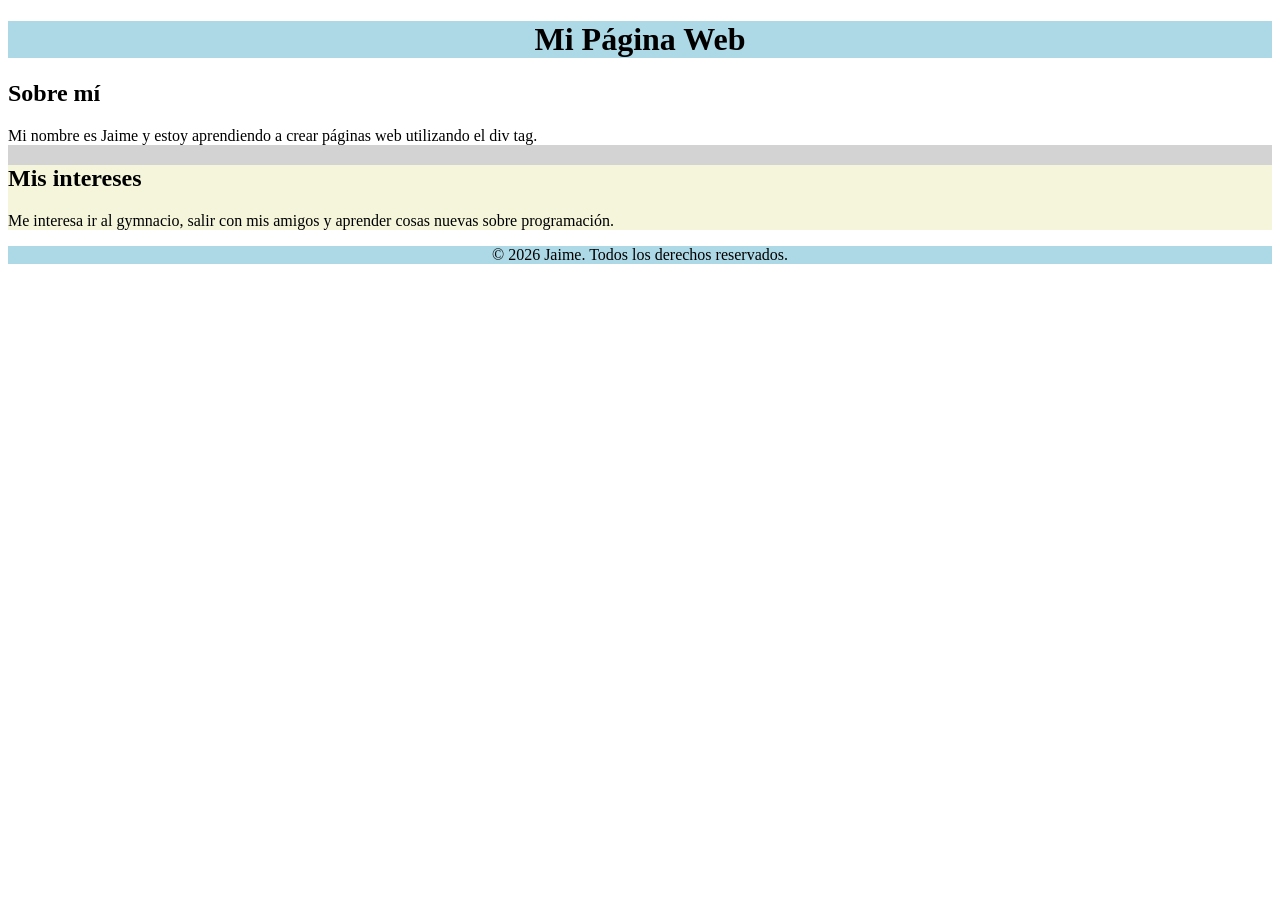
<file: Actividad2Jaime/index.html>
<!DOCTYPE html>
<html lang="es">

<head>
    <meta charset="UTF-8">
    <title>Encabezados y div tag</title>
</head>
<body>
    <!-- Encabezado de la página -->
    <div class="header" style="background-color: lightblue; text-align: center;">
        <h1>Mi Página Web</h1>
    </div>
    <!-- Área de contenido principal -->
    <div class="content" style="background-color: lightgray;">
        <!-- Primera sección -->
        <div style="background-color: white;">
            <h2>Sobre mí</h2>
            <p>
                Mi nombre es Jaime y estoy aprendiendo a crear páginas web
                utilizando el div tag.
            </p>
        </div>
        <!-- Segunda sección -->
        <div style="background-color: beige;">
            <h2>Mis intereses</h2>
            <p>
                Me interesa ir al gymnacio, salir con mis amigos y aprender
                cosas nuevas sobre programación.
            </p>
        </div>
    </div>
    <!-- Pie de página -->
    <div class="footer" style="background-color: lightblue; text-align: center;">
        <p>&copy; 2026 Jaime. Todos los derechos reservados.</p> <!-- Aprendi hacer el copyright logo jaja -->
    </div>
</body>
</html>
</file>
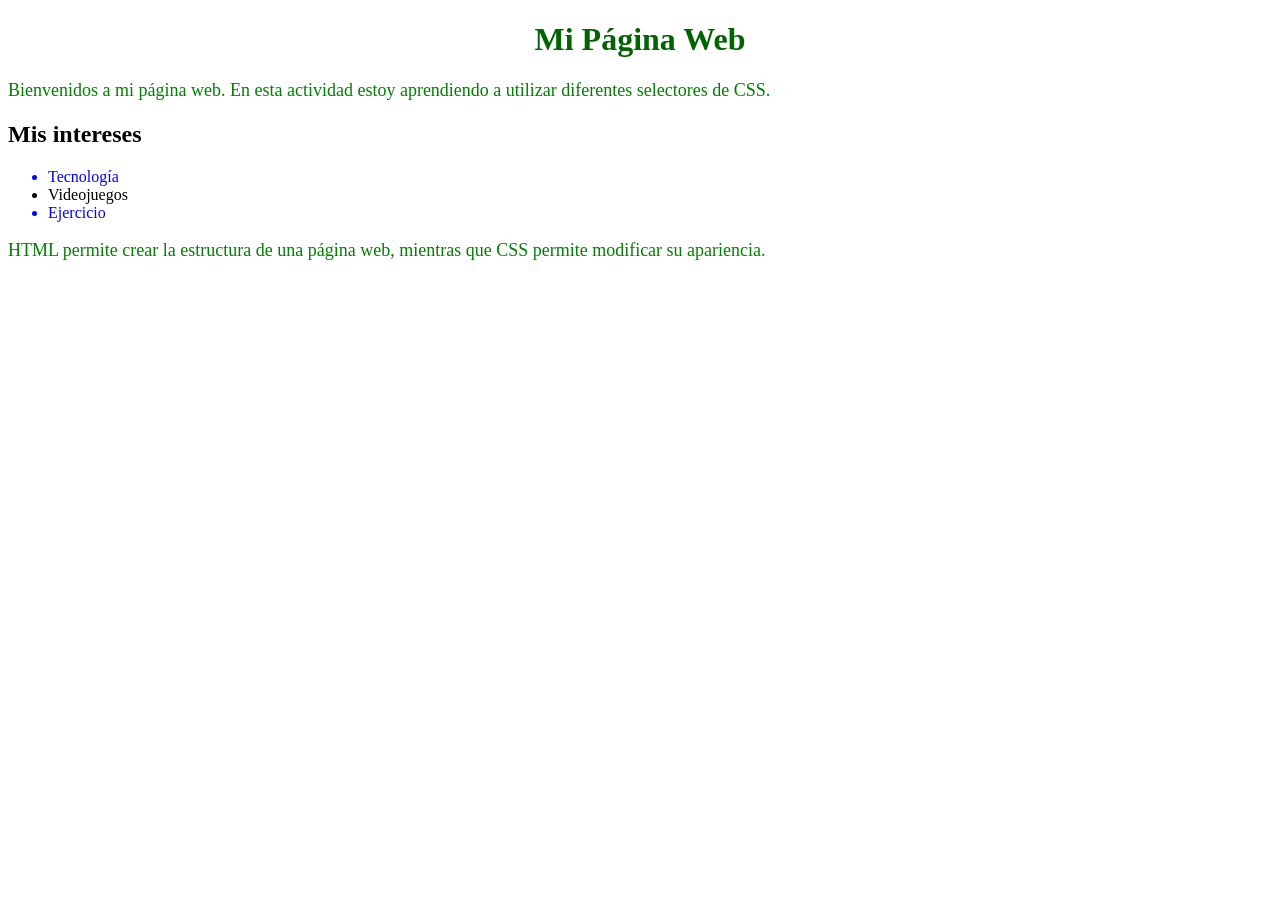
<file: Actividad3Jaime/index.html>
<!DOCTYPE html>
<html lang="es">

<head>
    <meta charset="UTF-8">
    <title>Actividad de CSS</title>
    <!-- Enlace al archivo CSS externo -->
    <link rel="stylesheet" href="style.css">
</head>
<body>
    <!-- Título principal con un ID -->
    <h1 id="titulo-principal">Mi Página Web</h1>
    <!-- Párrafo -->
    <p>
        Bienvenidos a mi página web. En esta actividad estoy aprendiendo
        a utilizar diferentes selectores de CSS.
    </p>
    <!-- Lista desordenada -->
    <h2>Mis intereses</h2>
    <ul>
        <li class="destacado">Tecnología</li>
        <li>Videojuegos</li>
        <li class="destacado">Ejercicio</li>
    </ul>
    <!-- Segundo párrafo -->
    <p>
        HTML permite crear la estructura de una página web, mientras que
        CSS permite modificar su apariencia.
    </p>
</body>
</html>
</file>
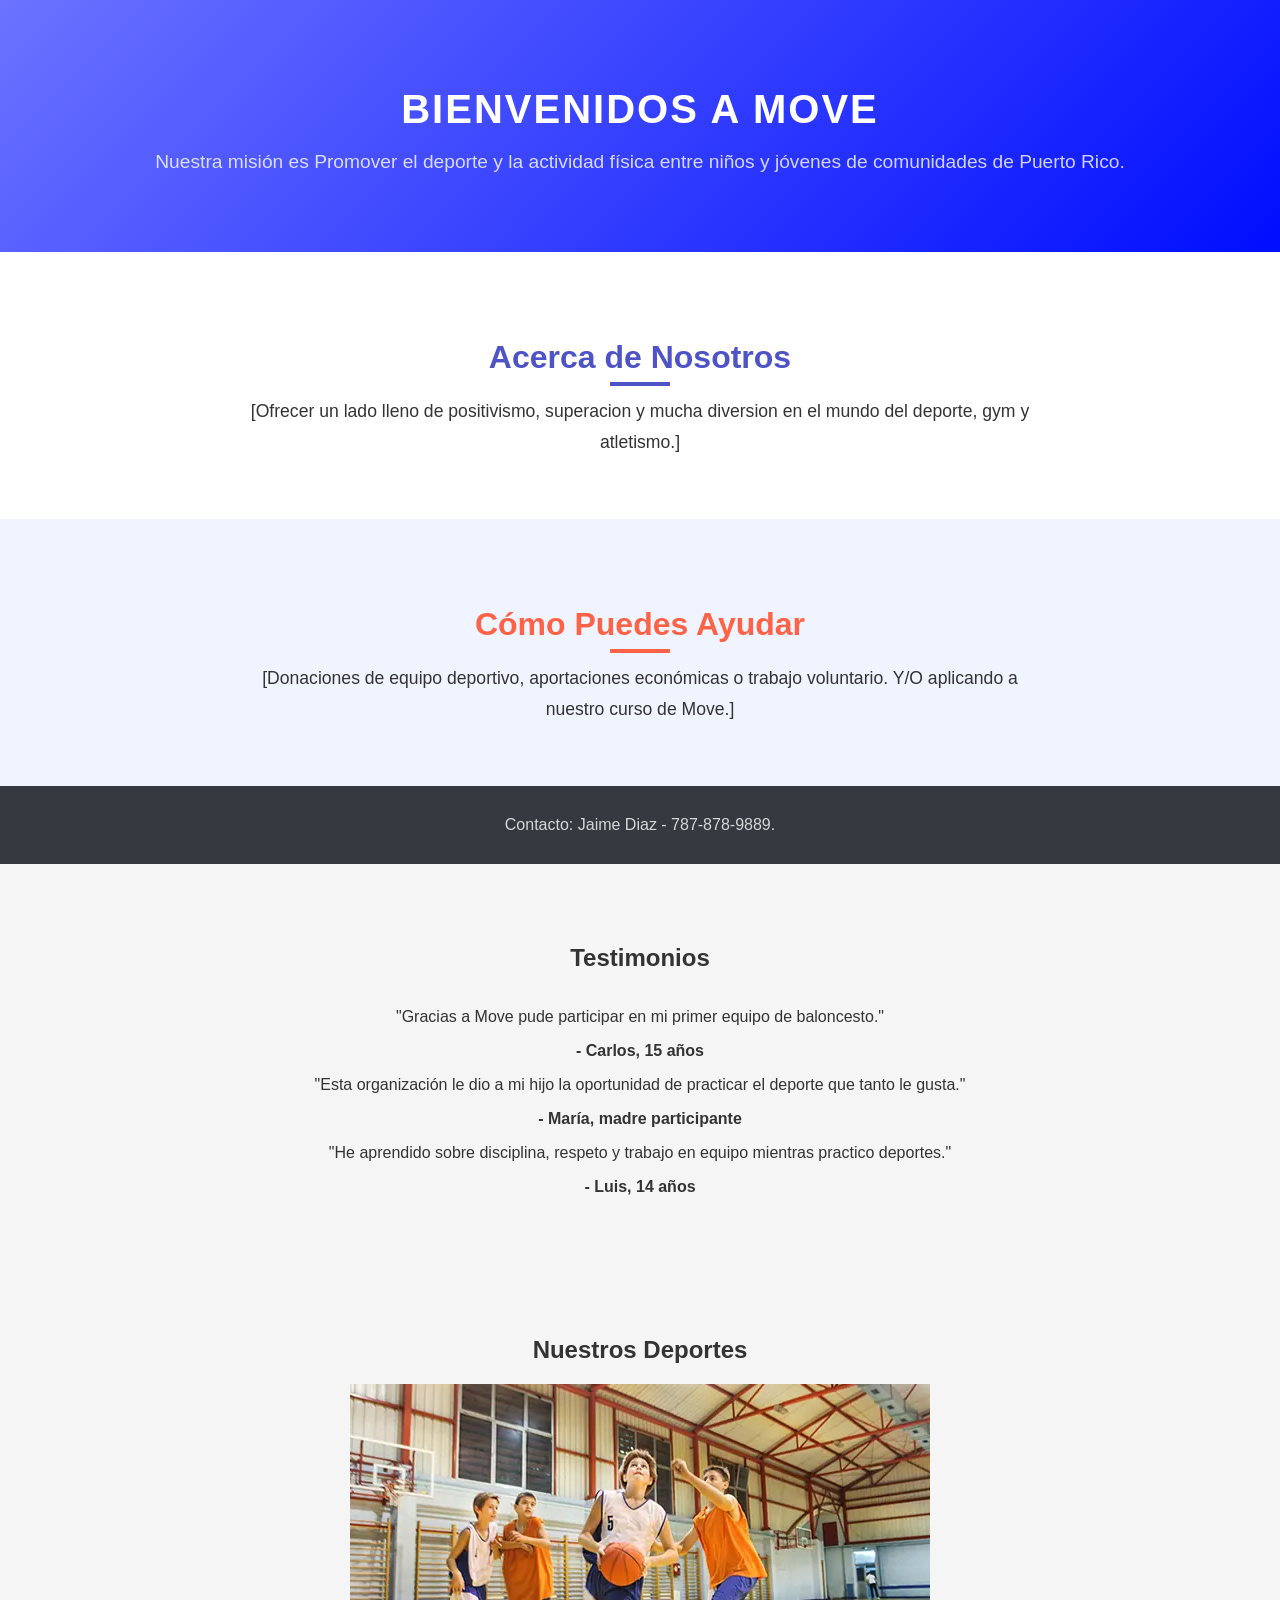
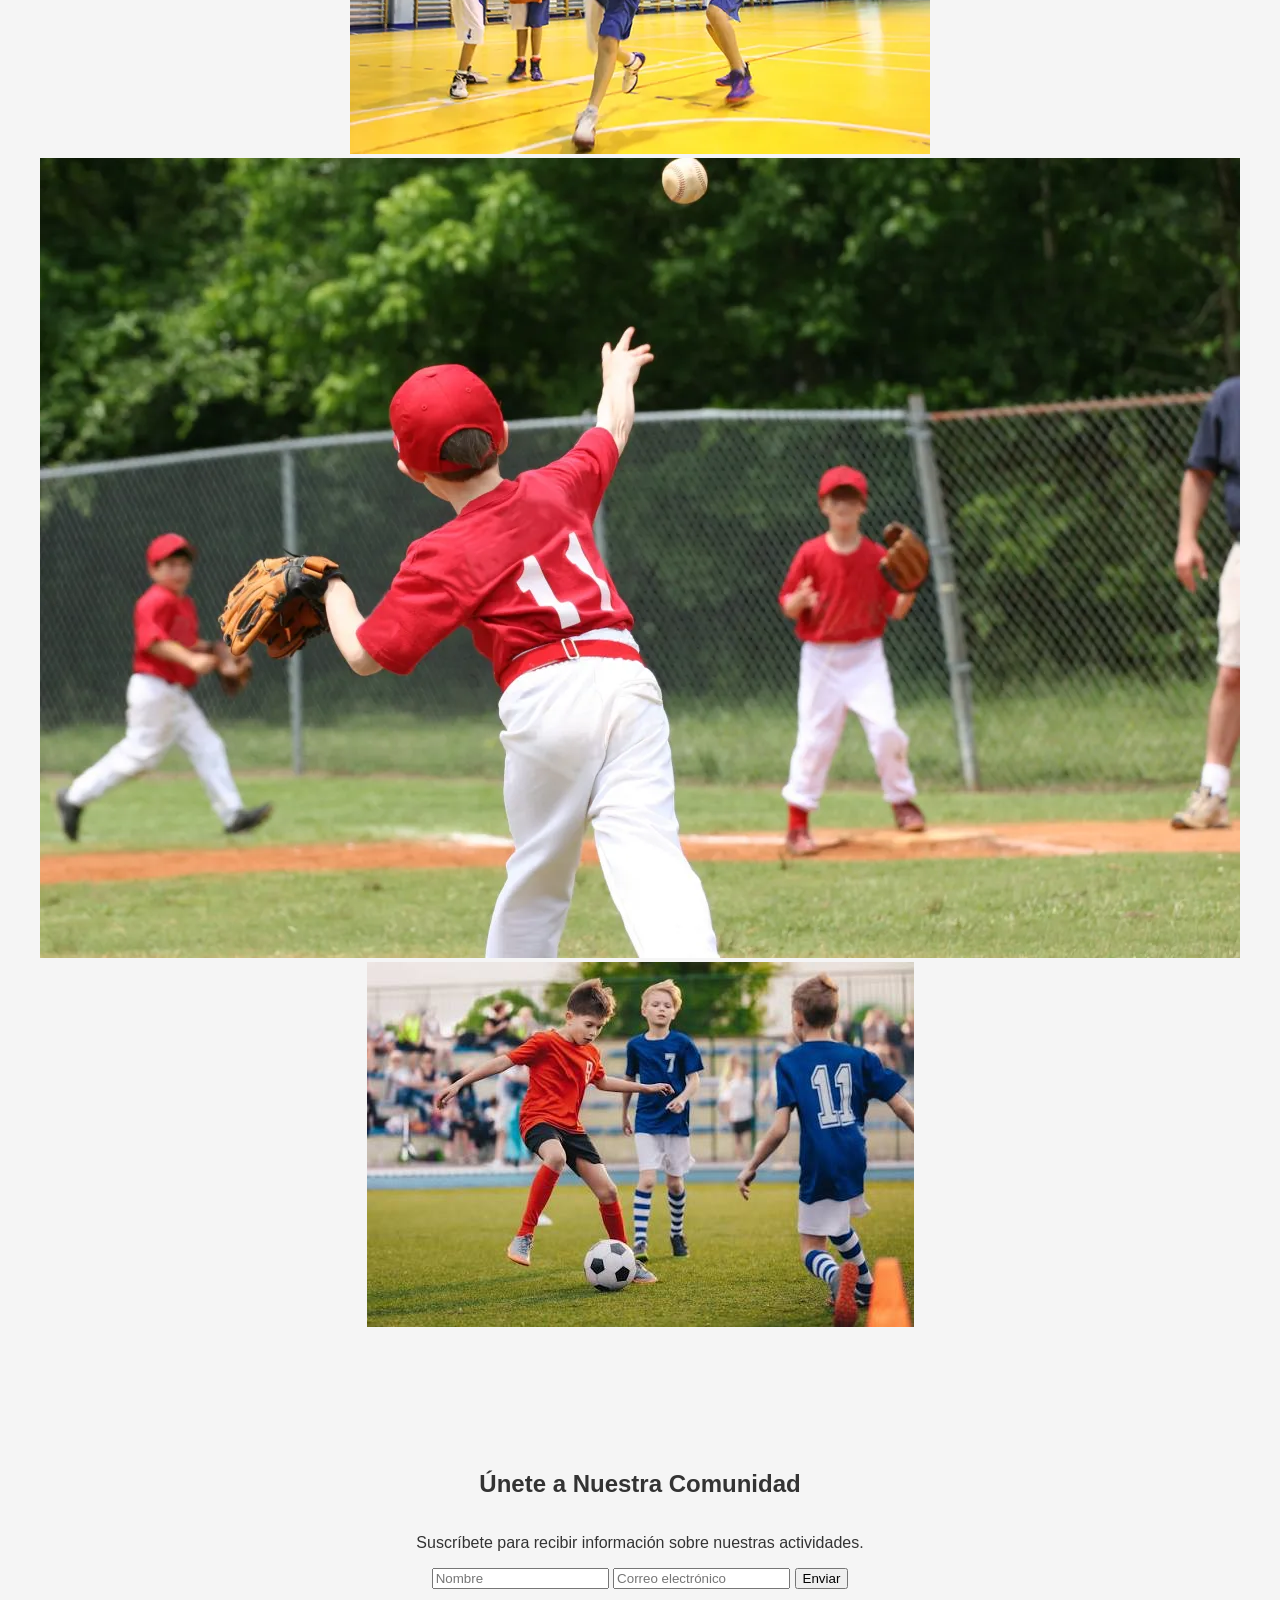
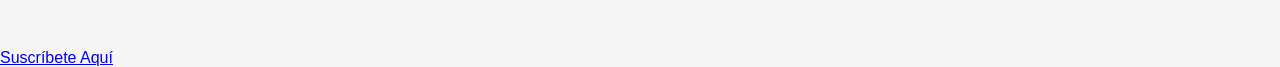
<file: Move/index.html>
<!DOCTYPE html>
<html lang="es">
<head>
    <meta charset="UTF-8">
    <meta name="viewport" content="width=device-width, initial-scale=1.0">
    <title>Landing Page para Entidad Sin Fines de Lucro</title>
    <link rel="stylesheet" href="styles.css">
</head>
<body>
    <header>
        <h1>Bienvenidos a Move</h1>
        <p>Nuestra misión es Promover el deporte y la actividad física entre niños y jóvenes de comunidades de Puerto Rico.</p>
    </header>
    <section id="acerca-de">
        <h2>Acerca de Nosotros</h2>
        <p>[Ofrecer un lado lleno de positivismo, superacion y mucha diversion en el mundo del deporte, gym y atletismo.]</p>
    </section>
    <section id="como-ayudar">
        <h2>Cómo Puedes Ayudar</h2>
        <p>[Donaciones de equipo deportivo, aportaciones económicas o trabajo voluntario. Y/O aplicando a nuestro curso de Move.]</p>
    </section>
    <!-- Sección de testimonios -->
    <section id="testimonios">
        <h2>Testimonios</h2>
        <div class="contenedor-testimonios">
            <div class="testimonio">
                <p>
                    "Gracias a Move pude participar en mi
                    primer equipo de baloncesto."
                </p>
                <strong>- Carlos, 15 años</strong>
            </div>
            <div class="testimonio">
                <p>
                    "Esta organización le dio a mi hijo la oportunidad de
                    practicar el deporte que tanto le gusta."
                </p>
                <strong>- María, madre participante</strong>
            </div>
            <div class="testimonio">
                <p>
                    "He aprendido sobre disciplina, respeto y trabajo en
                    equipo mientras practico deportes."
                </p>
                <strong>- Luis, 14 años</strong>
            </div>
        </div>
    </section>
    <!-- Galería de imágenes -->
    <section id="galeria">
        <h2>Nuestros Deportes</h2>

        <div class="contenedor-imagenes">

            <img src="imagenes/baloncesto.jpg"
                 alt="Jóvenes jugando baloncesto">

            <img src="imagenes/beisbol.jpg"
                 alt="Jóvenes jugando béisbol">

            <img src="imagenes/futbol.jpg"
                 alt="Jóvenes jugando fútbol">
        </div>
    </section>
    <!-- Formulario de suscripción para computadora -->
    <section id="suscripcion">
        <h2>Únete a Nuestra Comunidad</h2>

        <p>
            Suscríbete para recibir información sobre nuestras actividades.
        </p>

        <form>
            <input type="text"
                   name="nombre"
                   placeholder="Nombre"
                   required>

            <input type="email"
                   name="correo"
                   placeholder="Correo electrónico"
                   required>

            <button type="submit">Enviar</button>
        </form>
    </section>
    <!-- Este botón aparecerá solamente en celulares -->
    <div class="suscripcion-mobile">
        <a href="suscripcion.html">
            Suscríbete Aquí
        </a>
    </div>
    <footer>
        <p>Contacto: Jaime Diaz - 787-878-9889.</p>
    </footer>
</body>
</html>
</file>
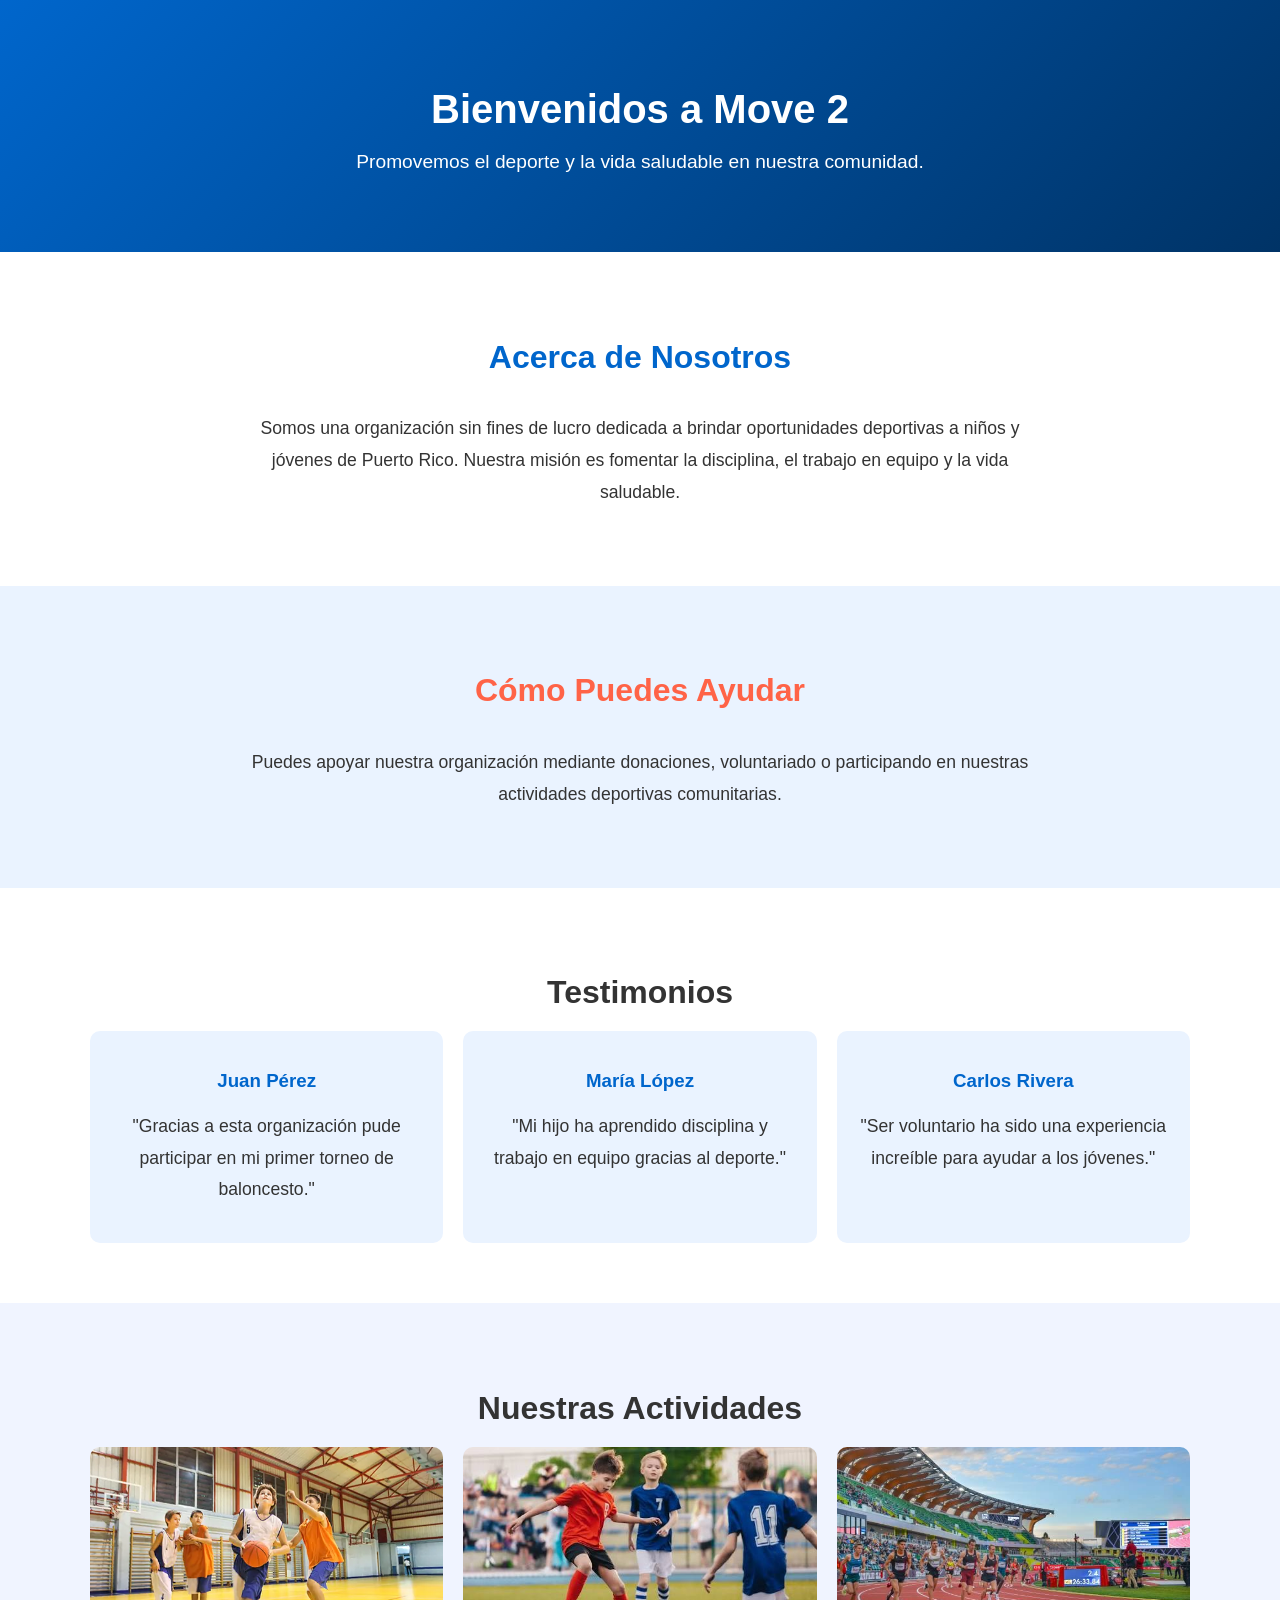
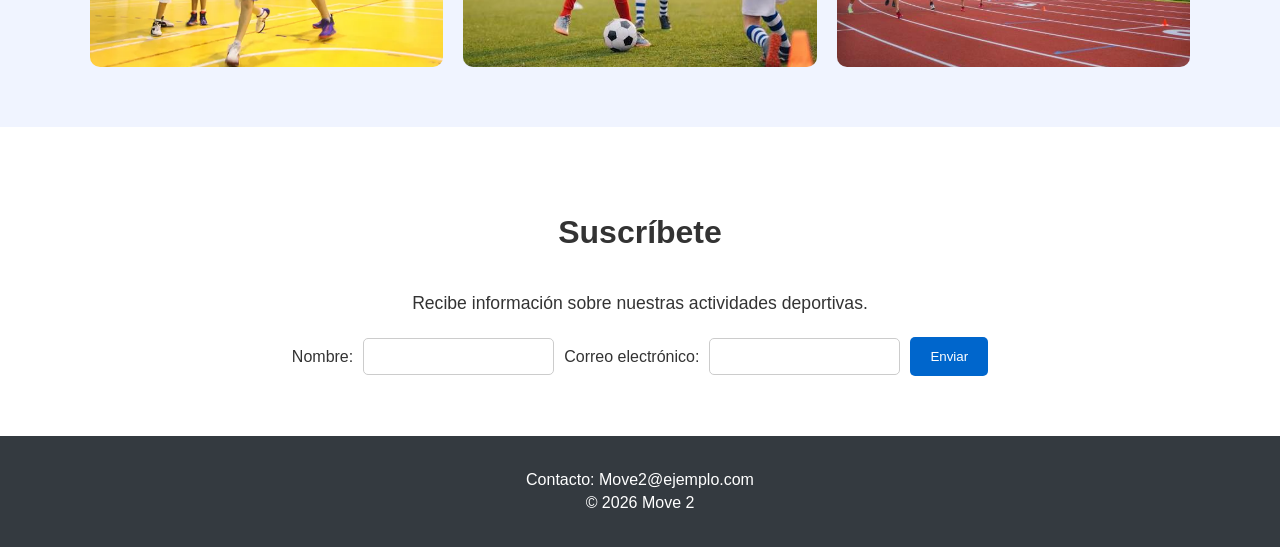
<file: Move2/index.html>
<!DOCTYPE html>
<html lang="es">
<head>
    <meta charset="UTF-8">
    <meta name="viewport" content="width=device-width, initial-scale=1.0">
    <title>Move 2</title>
    <link rel="stylesheet" href="styles.css">
</head>
<body>

    <!-- Encabezado -->
    <header>
        <h1>Bienvenidos a Move 2</h1>
        <p>Promovemos el deporte y la vida saludable en nuestra comunidad.</p>
    </header>

    <!-- Acerca de nosotros -->
    <section id="acerca-de">
        <h2>Acerca de Nosotros</h2>
        <p>Somos una organización sin fines de lucro dedicada a brindar oportunidades deportivas a niños y jóvenes de Puerto Rico. Nuestra misión es fomentar la disciplina, el trabajo en equipo y la vida saludable.</p>
    </section>

    <!-- Cómo puedes ayudar -->
    <section id="como-ayudar">
        <h2>Cómo Puedes Ayudar</h2>
        <p>Puedes apoyar nuestra organización mediante donaciones, voluntariado o participando en nuestras actividades deportivas comunitarias.</p>
    </section>

    <!-- Tres testimonios -->
    <section id="testimonios">
        <h2>Testimonios</h2>

        <div class="contenedor-testimonios">
            <article class="testimonio">
                <h3>Juan Pérez</h3>
                <p>"Gracias a esta organización pude participar en mi primer torneo de baloncesto."</p>
            </article>

            <article class="testimonio">
                <h3>María López</h3>
                <p>"Mi hijo ha aprendido disciplina y trabajo en equipo gracias al deporte."</p>
            </article>

            <article class="testimonio">
                <h3>Carlos Rivera</h3>
                <p>"Ser voluntario ha sido una experiencia increíble para ayudar a los jóvenes."</p>
            </article>
        </div>
    </section>

    <!-- Tres imágenes -->
    <section id="galeria">
        <h2>Nuestras Actividades</h2>

        <div class="contenedor-imagenes">
            <img src="imagenes/baloncesto.jpg" alt="Actividad de baloncesto">
            <img src="imagenes/futbol.jpg" alt="Actividad de fútbol">
            <img src="imagenes/atletismo.jpg" alt="Actividad de atletismo">
        </div>
    </section>

    <!-- Formulario de suscripción -->
    <section id="suscripcion">
        <h2>Suscríbete</h2>
        <p>Recibe información sobre nuestras actividades deportivas.</p>

        <form action="#" method="get">
            <label for="nombre">Nombre:</label>
            <input type="text" id="nombre" name="nombre" required>

            <label for="correo">Correo electrónico:</label>
            <input type="email" id="correo" name="correo" required>

            <button type="submit">Enviar</button>
        </form>

        <!-- Enlace visible solamente en móviles -->
        <a href="suscripcion.html" class="boton-movil">Ir al formulario de suscripción</a>
    </section>

    <!-- Pie de página -->
    <footer>
        <p>Contacto: Move2@ejemplo.com</p>
        <p>&copy; 2026 Move 2</p>
    </footer>
</body>
</html>
</file>
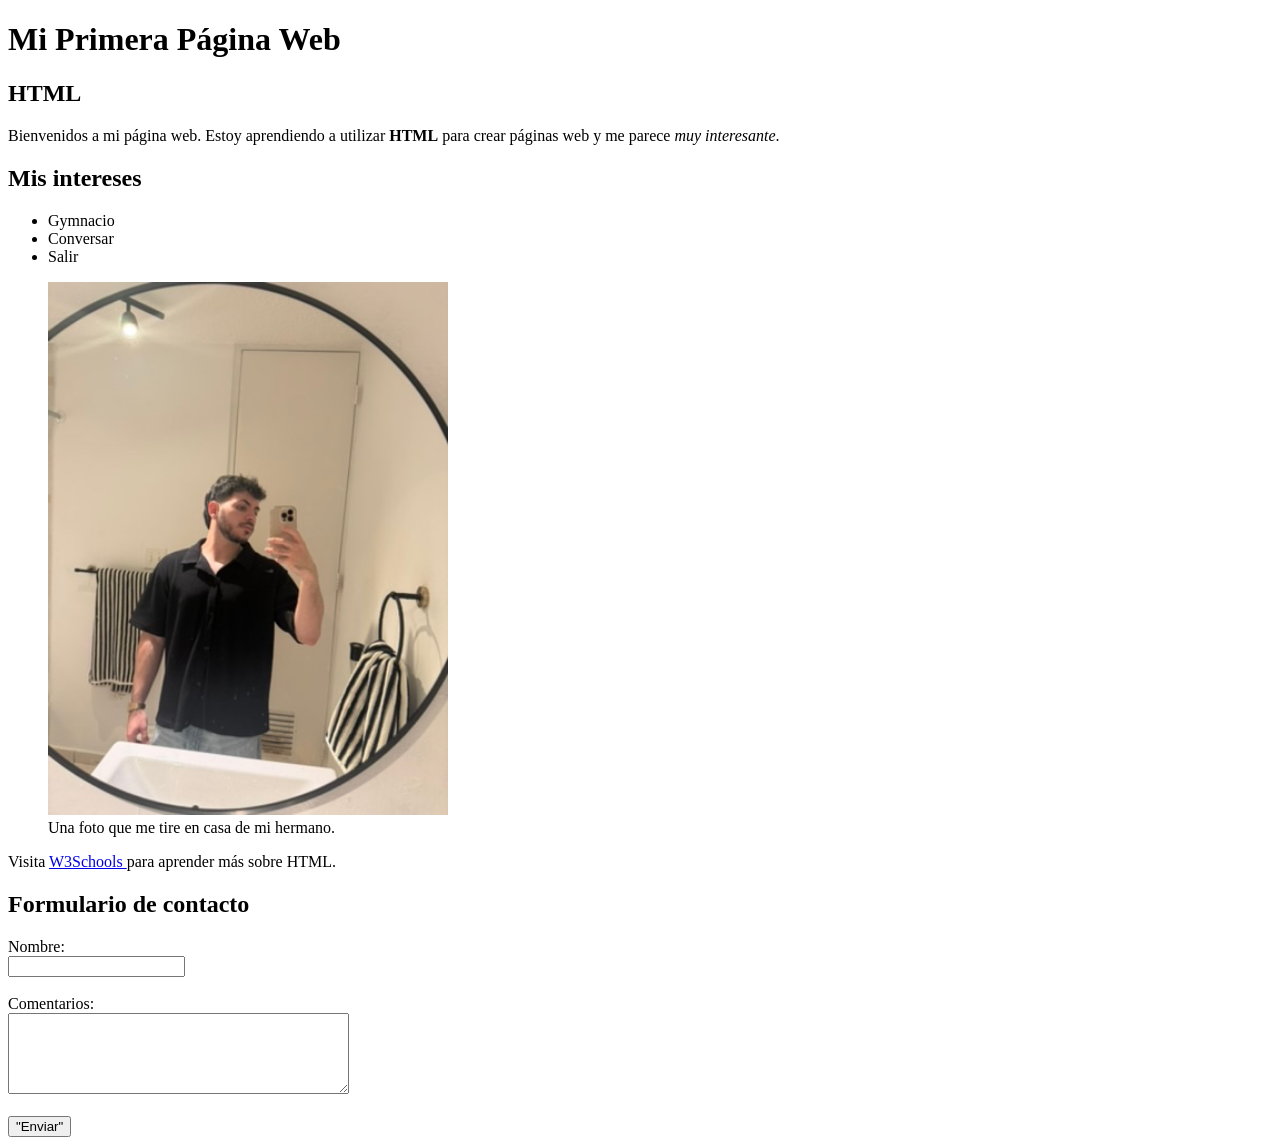
<file: Actividad1Jaime/index1.html>
<!DOCTYPE html>
<html lang="es">
<head>
    <meta charset="UTF-8">
    <meta name="viewport" content="width=device-width, initial-scale=1.0">
    <title>Mi Primera Página Web</title>
</head>
<body>
    <!-- Título principal -->
    <h1>Mi Primera Página Web</h1>
    <!-- Subtítulo -->
    <h2>HTML</h2>
    <!-- Párrafo con em y strong, bold y estilo en texto -->
    <p>
        Bienvenidos a mi página web. Estoy aprendiendo a utilizar
        <strong>HTML</strong> para crear páginas web y me parece
        <em>muy interesante</em>.
    </p>
    <!-- Lista desordenada -->
    <h2>Mis intereses</h2>
    <ul>
        <li>Gymnacio</li>
        <li>Conversar</li>
        <li>Salir</li>
    </ul>
    <!-- Imagen con descripción -->
    <figure>
        <img src="jaime.jpeg" alt="Este soy yo!!" width="400">
        <figcaption>
            Una foto que me tire en casa de mi hermano.
        </figcaption>
    </figure>
    <!-- Enlace externo -->
    <p>
        Visita
        <a href="https://www.w3schools.com/" target="_blank">
            W3Schools
        </a>
        para aprender más sobre HTML.
    </p>
    <!-- Formulario -->
    <h2>Formulario de contacto</h2>
    <form>
        <label for="nombre">Nombre:</label>
        <br>
        <input type="text" id="nombre" name="nombre">
        <br><br>
        <label for="comentarios">Comentarios:</label>
        <br>
        <textarea id="comentarios" name="comentarios" rows="5" cols="40"></textarea>
        <br><br>
        <button type="submit">"Enviar"</button>
    </form>
</body>
</html>
</file>
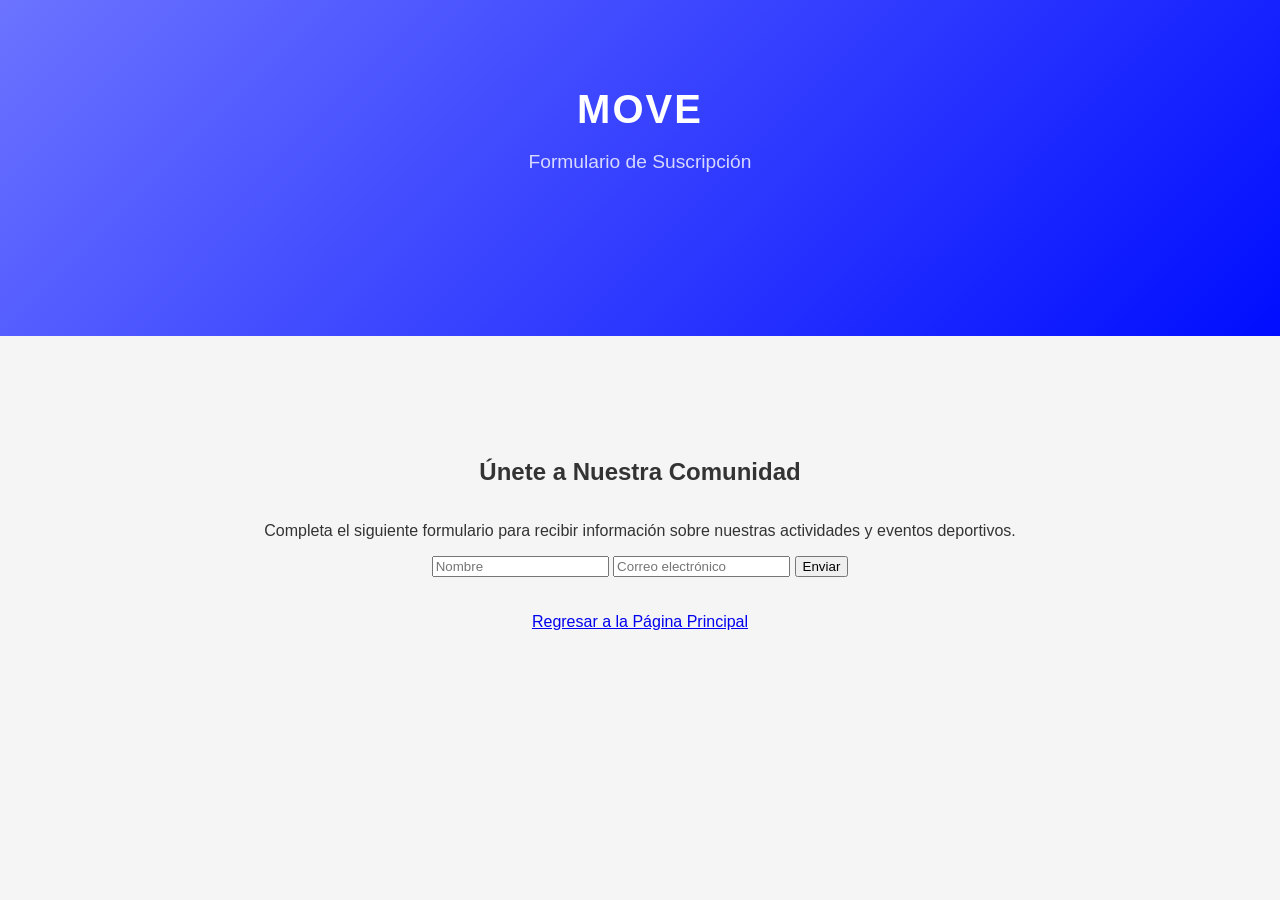
<file: Move/suscripcion.html>
<!DOCTYPE html>
<html lang="es">

<head>
    <meta charset="UTF-8">
    <meta name="viewport" content="width=device-width, initial-scale=1.0">
    <title>Suscripción - Move</title>
    <link rel="stylesheet" href="styles.css">
</head>
<body>
    <header>
        <h1>Move</h1>
        <p>Formulario de Suscripción</p>
    </header>
    <section id="pagina-suscripcion">
        <h2>Únete a Nuestra Comunidad</h2>
        <p>
            Completa el siguiente formulario para recibir información
            sobre nuestras actividades y eventos deportivos.
        </p>
        <form>
            <input type="text"
                   name="nombre"
                   placeholder="Nombre"
                   required>
            <input type="email"
                   name="correo"
                   placeholder="Correo electrónico"
                   required>
            <button type="submit">
                Enviar
            </button>
        </form>
        <br><br>
        <a class="boton-regresar" href="index.html">
            Regresar a la Página Principal
        </a>
    </section>
</body>
</html>
</file>
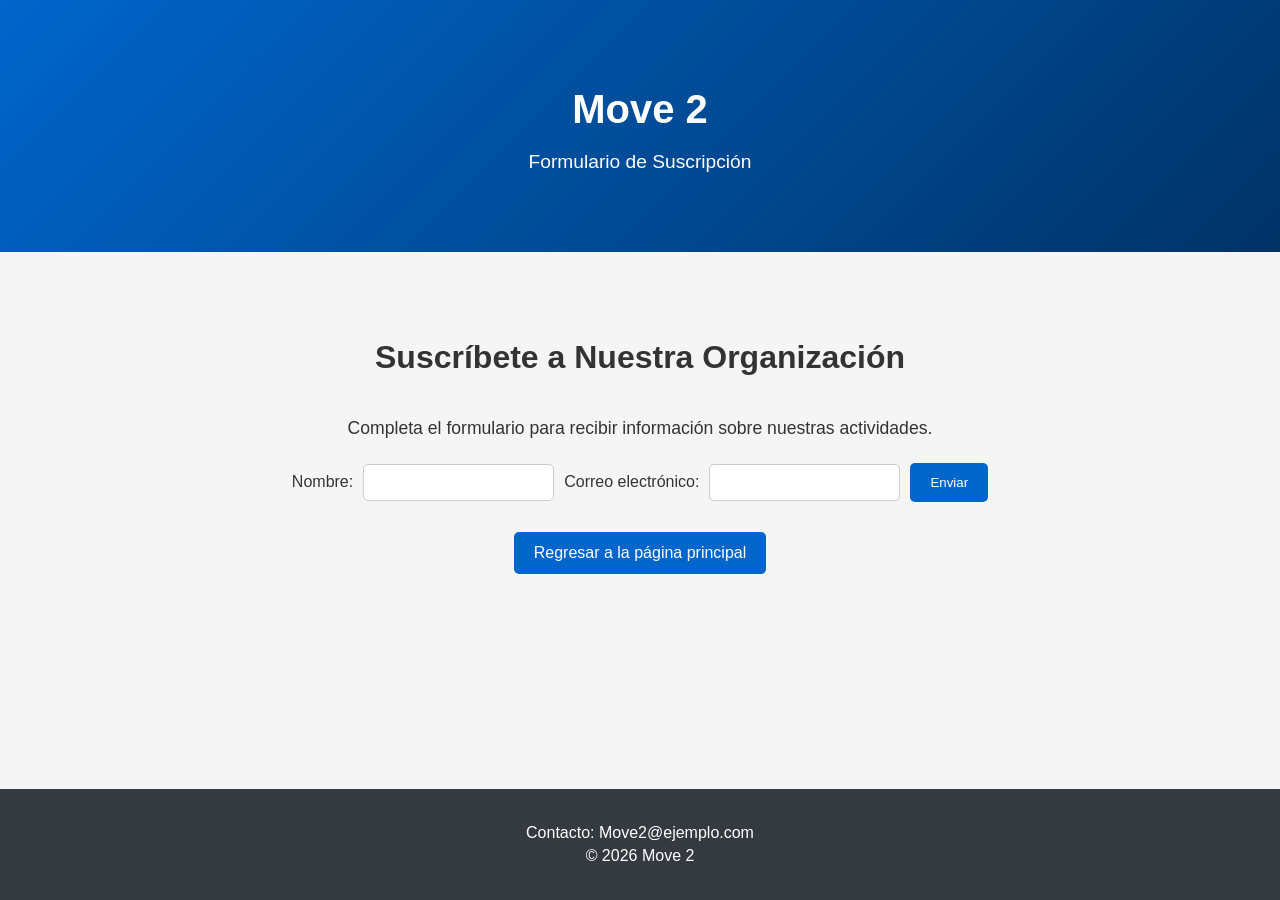
<file: Move2/suscripcion.html>
<!DOCTYPE html>
<html lang="es">
<head>
    <meta charset="UTF-8">
    <meta name="viewport" content="width=device-width, initial-scale=1.0">
    <title>Suscripción - Move 2</title>
    <link rel="stylesheet" href="styles.css">
</head>
<body class="pagina-suscripcion">

    <!-- Encabezado -->
    <header>
        <h1>Move 2</h1>
        <p>Formulario de Suscripción</p>
    </header>

    <main>
        <!-- Formulario de suscripción -->
        <section>
            <h2>Suscríbete a Nuestra Organización</h2>
            <p>Completa el formulario para recibir información sobre nuestras actividades.</p>

            <form action="#" method="get" class="formulario-extra">

                <label for="nombre">Nombre:</label>
                <input type="text" id="nombre" name="nombre" required>

                <label for="correo">Correo electrónico:</label>
                <input type="email" id="correo" name="correo" required>

                <button type="submit">Enviar</button>

            </form>

            <!-- Enlace para regresar -->
            <a href="index.html" class="boton-regresar">Regresar a la página principal</a>
        </section>
    </main>

    <!-- Pie de página -->
    <footer>
        <p>Contacto: Move2@ejemplo.com</p>
        <p>&copy; 2026 Move 2</p>
    </footer>
</body>
</html>
</file>
<file: Actividad3Jaime/style.css>
/* Selector de etiqueta: aplica estilo a todos los párrafos */
p {
    color: green;
    font-size: 18px;
}
/* Selector de clase: cambia el color de algunos elementos de la lista */
.destacado {
    color: blue;
}
/* Selector de ID: aplica un estilo único al título principal */
#titulo-principal {
    color: darkgreen;
    text-align: center;
}
</file>
<file: Move/styles.css>
body {
    font-family: "Poppins", sans-serif;
    color: #333;
    background-color: #f5f5f5;
    margin: 0;
    padding: 0;
}
    /* Grid principal para el cuerpo */
body {
    min-height: 100vh;
    display: grid;
    grid-template-areas:
        "header"
        "acerca-de"
        "como-ayudar"
        "footer";
    grid-template-columns: 1fr;
}
    /* Estilos generales */
header,
section,
footer {
    padding: 60px 20px;
    text-align: center;
}
    /* Estilos del header */
header {
    background-color: #4e54c8;
    color: #ffffff;
    grid-area: header;
    background: linear-gradient(135deg, #6b73ff 0%, #000dff 100%);
}
header h1 {
    font-size: 2.5rem;
    margin-bottom: 10px;
    letter-spacing: 2px;
    text-transform: uppercase;
}
header p {
    font-size: 1.2rem;
    opacity: 0.8;
}
    /* Estilos de la sección "Acerca de Nosotros" */
#acerca-de {
    grid-area: acerca-de;
    background-color: #ffffff;
    color: #333;
}
#acerca-de h2 {
    font-size: 2rem;
    margin-bottom: 20px;
    color: #4e54c8;
    position: relative;
}
#acerca-de h2::after {
    content: "";
    width: 60px;
    height: 4px;
    background-color: #4e54c8;
    position: absolute;
    bottom: -10px;
    left: 50%;
    transform: translateX(-50%);
}
#acerca-de p {
    font-size: 1.1rem;
    max-width: 800px;
    margin: 0 auto;
    line-height: 1.8;
}
    /* Estilos de la sección "Cómo Puedes Ayudar" */
#como-ayudar {
    grid-area: como-ayudar;
    background-color: #f0f4ff;
}
#como-ayudar h2 {
    font-size: 2rem;
    margin-bottom: 20px;
    color: #ff6347;
    position: relative;
}
#como-ayudar h2::after {
    content: "";
    width: 60px;
    height: 4px;
    background-color: #ff6347;
    position: absolute;
    bottom: -10px;
    left: 50%;
    transform: translateX(-50%);
}
#como-ayudar p {
    font-size: 1.1rem;
    max-width: 800px;
    margin: 0 auto;
    line-height: 1.8;
}
    /* Estilos del footer */
footer {
    grid-area: footer;
    background-color: #343a40;
    color: #ffffff;
    font-size: 1rem;
    padding: 30px 20px;
    text-align: center;
}
footer p {
    margin: 0;
    font-size: 1rem;
    opacity: 0.8;
}
    /* Flexbox para los elementos dentro de las secciones */
section {
    display: flex;
    flex-direction: column;
    align-items: center;
    justify-content: center;
}
    /* Responsividad para pantallas pequeñas */
@media (max-width: 768px) {
    body {
    grid-template-columns: 1fr;
    }
    header,
    section,
    footer {
    padding: 40px 20px;
    }

    /* Testimonios en una columna */
    .contenedor-testimonios {
        flex-direction: column;
        align-items: center;
    }

    .testimonio {
        width: 85%;
    }


    /* Imágenes en una columna */
    .contenedor-imagenes {
        flex-direction: column;
        align-items: center;
    }

    .contenedor-imagenes img {
        width: 90%;
    }


    /* Oculta el formulario principal */
    #suscripcion {
        display: none;
    }


    /* Muestra el botón hacia la otra página */
    .suscripcion-mobile {
        display: block;
    }
}
</file>
<file: Move2/styles.css>
/* Estilos generales */
body {
    font-family: Arial, sans-serif;
    color: #333;
    background-color: #f5f5f5;
    margin: 0;
    padding: 0;
    min-height: 100vh;

    /* CSS Grid principal */
    display: grid;
    grid-template-areas:
        "header"
        "acerca-de"
        "como-ayudar"
        "testimonios"
        "galeria"
        "suscripcion"
        "footer";
    grid-template-columns: 1fr;
}

/* Secciones generales */
header, section, footer {
    padding: 60px 20px;
    text-align: center;
}

/* Encabezado */
header {
    grid-area: header;
    background: linear-gradient(135deg, #0066cc, #003366);
    color: white;
}

header h1 {
    font-size: 2.5rem;
    margin-bottom: 10px;
}

header p {
    font-size: 1.2rem;
}

/* Flexbox para las secciones */
section {
    display: flex;
    flex-direction: column;
    align-items: center;
    justify-content: center;
}

section h2 {
    font-size: 2rem;
    margin-bottom: 20px;
}

section p {
    font-size: 1.1rem;
    line-height: 1.8;
    max-width: 800px;
}

/* Acerca de nosotros */
#acerca-de {
    grid-area: acerca-de;
    background-color: white;
}

#acerca-de h2 {
    color: #0066cc;
}

/* Cómo puedes ayudar */
#como-ayudar {
    grid-area: como-ayudar;
    background-color: #eaf3ff;
}

#como-ayudar h2 {
    color: #ff6347;
}

/* Testimonios */
#testimonios {
    grid-area: testimonios;
    background-color: white;
}

.contenedor-testimonios {
    display: grid;
    grid-template-columns: repeat(3, 1fr);
    gap: 20px;
    width: 100%;
    max-width: 1100px;
}

.testimonio {
    background-color: #eaf3ff;
    padding: 20px;
    border-radius: 10px;
}

.testimonio h3 {
    color: #0066cc;
}

/* Galería de imágenes */
#galeria {
    grid-area: galeria;
    background-color: #f0f4ff;
}

.contenedor-imagenes {
    display: grid;
    grid-template-columns: repeat(3, 1fr);
    gap: 20px;
    width: 100%;
    max-width: 1100px;
}

.contenedor-imagenes img {
    width: 100%;
    height: 220px;
    object-fit: cover;
    border-radius: 10px;
}

/* Suscripción */
#suscripcion {
    grid-area: suscripcion;
    background-color: white;
}

form {
    display: flex;
    flex-direction: row;
    align-items: center;
    justify-content: center;
    flex-wrap: wrap;
    gap: 10px;
}

input {
    padding: 10px;
    border: 1px solid #ccc;
    border-radius: 5px;
}

button, .boton-movil, .boton-regresar {
    padding: 12px 20px;
    background-color: #0066cc;
    color: white;
    border: none;
    border-radius: 5px;
    text-decoration: none;
    cursor: pointer;
}

button:hover, .boton-movil:hover, .boton-regresar:hover {
    background-color: #004080;
}

/* Enlace oculto en desktop */
.boton-movil {
    display: none;
}

/* Pie de página */
footer {
    grid-area: footer;
    background-color: #343a40;
    color: white;
    padding: 30px 20px;
}

footer p {
    margin: 5px;
}

/* Página de suscripción */
.pagina-suscripcion {
    display: flex;
    flex-direction: column;
    min-height: 100vh;
}

.pagina-suscripcion main {
    flex: 1;
}

.formulario-extra {
    display: flex;
    flex-direction: row;
    gap: 10px;
    margin-bottom: 30px;
}

/* Responsividad para móviles */
@media (max-width: 768px) {

    body {
        grid-template-columns: 1fr;
    }

    header, section, footer {
        padding: 40px 20px;
    }

    /* Reducir tamaño del encabezado */
    header h1 {
        font-size: 1.7rem;
    }

    header p {
        font-size: 1rem;
    }

    /* Testimonios en una columna */
    .contenedor-testimonios {
        grid-template-columns: 1fr;
    }

    /* Imágenes en una columna */
    .contenedor-imagenes {
        grid-template-columns: 1fr;
    }

    /* Ocultar formulario principal */
    #suscripcion form {
        display: none;
    }

    /* Mostrar enlace al formulario */
    .boton-movil {
        display: inline-block;
        margin-top: 20px;
    }

    /* Formulario en la página adicional */
    .formulario-extra {
        flex-direction: column;
        width: 100%;
        max-width: 350px;
    }

    .formulario-extra input {
        width: 100%;
        box-sizing: border-box;
    }
}
</file>
